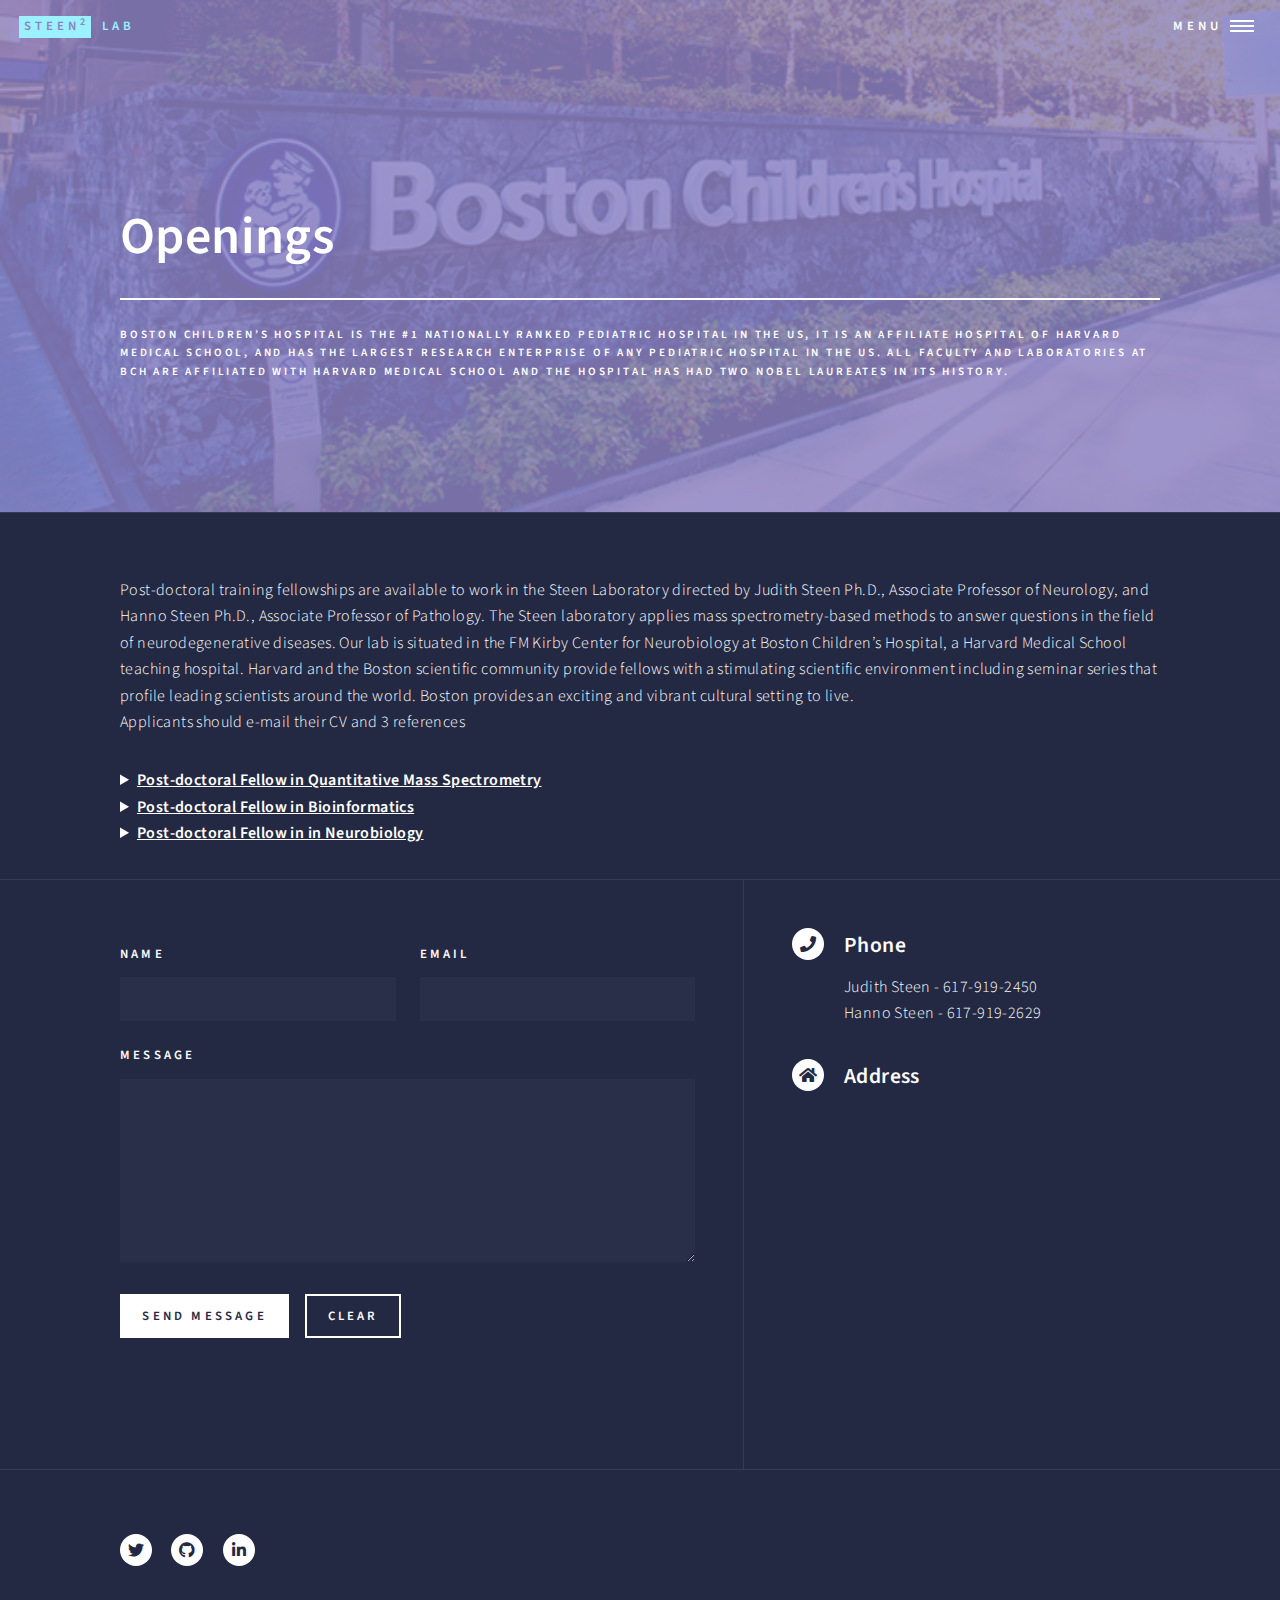
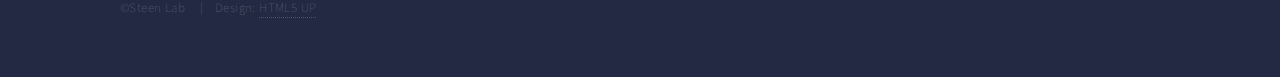
<file: openings.html>
<!DOCTYPE HTML>
<!--
	Forty by HTML5 UP
	html5up.net | @ajlkn
	Free for personal and commercial use under the CCA 3.0 license (html5up.net/license)
-->
<html>
<link rel="icon" href="images/logo.svg" />

<head>
  <title>Openings - Steen Lab</title>
  <meta charset="utf-8" />
  <meta name="viewport" content="width=device-width, initial-scale=1, user-scalable=no" />
  <link rel="stylesheet" href="assets/css/main.css" />
  <noscript>
    <link rel="stylesheet" href="assets/css/noscript.css" />
  </noscript>
</head>

<body class="is-preload">

  <!-- Wrapper -->
  <div id="wrapper">

    <!-- Header -->
    <!-- Note: The "styleN" class below should match that of the banner element. -->
    <header id="header" class="alt style2">
      <a href="index.html" class="logo"><strong>Steen<sup>2</sup></strong> <span>Lab</span></a>
      <nav>
        <a href="#menu">Menu</a>
      </nav>
    </header>


    <!-- Menu -->
    <nav id="menu">
      <ul class="links">
          <li><a href="index.html">home</a></li>
          <li><a href="aboutus.html">about us</a></li>
          <li><a href="labteam.html">lab team</a></li>
          <li><a href="research.html">research</a></li>
          <li><a href="publications.html">publications</a></li>
          <li><a href="instrumentation.html">instrumentation</a></li>
          <li><a href="protocols.html">protocols</a></li>
          <!-- <li><a href="datasets.html">data sets</a></li>
          <li><a href="more.html">more</a></li> -->
      </ul>
      <ul class="actions stacked">

      </ul>
  </nav>
    <!-- Main -->
    <div id="main" class="alt">
      <section id="banner" class="style2">
        <div class="inner">
          <span class="image">
            <img src="images/banners/Boston-Childrens.jpg" alt="" />
          </span>
          <header class="major">
            <h1>Openings</h1>
            <p><strong>Boston Children’s Hospital</strong> is the #1 nationally ranked pediatric hospital in
              the US, it is an affiliate hospital of Harvard Medical School, and has the largest research
              enterprise of any pediatric hospital in the
              US. All faculty and laboratories at BCH are affiliated with Harvard Medical School and the
              hospital has had two Nobel laureates in its history.</p>
          </header>

        </div>
      </section>
      <!-- One -->

      <!-- Two -->
      <section id="two">
        <div class="inner">
          <div class="content">
            <p>Post-doctoral training fellowships are available to work in the Steen Laboratory directed by Judith Steen
              Ph.D., Associate Professor of Neurology, and Hanno Steen Ph.D., Associate Professor of Pathology. The Steen
              laboratory applies mass spectrometry-based methods to answer questions in the field of neurodegenerative
              diseases. Our lab is situated in the FM Kirby Center for Neurobiology at Boston Children’s Hospital, a
              Harvard Medical School teaching hospital. Harvard and the Boston scientific community provide fellows with a
              stimulating scientific environment including seminar series that profile leading scientists around the
              world. Boston provides an exciting and vibrant cultural setting to live.<br>Applicants should e-mail their CV and 3 references</p>
       

            <details>
              <summary><strong><u>Post-doctoral Fellow in Quantitative Mass Spectrometry</u></strong></summary>
              <p>We are seeking a research fellow with a PhD in Biochemistry or related fields with a strong background
                in quantitative mass spectrometry. Candidates with experience in SRM and/or PRM methodology, who are
                familiar with Skyline will be shortlisted. A strong interest in neurobiology is desired. The project
                will focus on developing and applying quantitative proteomics methods to understand the role of tau
                aggregation and clearance in tauopathies. Tauopathies are a group of neurodegenerative diseases
                characterized by the accumulation of tau protein in the brain, such as Alzheimer’s Disease and
                Frontotemporal Dementia. The project will also involve the extension of these methods to other
                neurodegenerative diseases.</p>
            </details>


            <details>
              <summary><strong><u>Post-doctoral Fellow in Bioinformatics</u></strong></summary>
              <p>A bioinformatics fellow position is available to a candidate with experience in computational biology
                and quantitative proteomic. The post-doctoral fellow will be involved in method development at the
                interface of transcriptomics and proteomics, with special emphasis on quantitative proteomics and
                non-classical RNA translation.</p>
            </details>


            <details>
              <summary><strong><u>Post-doctoral Fellow in in Neurobiology</u></strong></summary>
              <p>We are seeking a research fellow with a PhD in Neurobiology with a strong background in biochemistry,
                molecular biology, and developmental biology. The project will investigate neurodegenerative disorders
                in motor neurons using proteomics and genomics. Applicants with experience with stem cell cultures and
                mouse models will be shortlisted. A strong interest in neurodegenerative disease is important.</p>
            </details>

          </div>
          <!-- <details>
            <summary><strong><u>Research Assistant</u></strong></summary>
            <p>Job description goes here. Can fit large amounts of text Lorem ipsum dolor sit amet
              consectetur adipisicing elit. Alias ratione nostrum explicabo ipsam. Tenetur optio
              dolorem eos odit unde aperiam labore numquam alias iusto. Corporis inventore tenetur
              repellat esse perferendis?</p>
          </details> -->
        </div>
      </section>
    </div>

    <!-- Contact -->
    <section id="contact">
      <div class="inner">
        <section>
          <form action="https://formsubmit.co/8f313557eb6c544811b92f59376cec83" method="POST">
            <div class="fields ">
              <div class="field half">
                <label for="name">Name</label>
                <input type="text" name="name" id="name " required />
              </div>
              <div class="field half">
                <label for="email">Email</label>
                <input type="text" name="email" id="email " required />
              </div>
              <div class="field">
                <label for="message">Message</label>
                <textarea name="message " id="message" rows="6"></textarea>
              </div>
              <input type="hidden" name="_autoresponse" value="your custom message">
              <input type="hidden" name="_captcha" value="true ">
              <input type="hidden" name="_next" value="https://steenlab.org/openings.html">
              <input type="hidden" name="_subject" value="New Email from Website ">
              <input type="text" name="_honey" style="display:none ">
              <input type="hidden" name="_autoresponse" value="Thanks for your interest">
            </div>

            <ul class="actions ">
              <li><input type="submit" value="Send Message " class="primary " /></li>
              <li><input type="reset" value="Clear " /></li>
            </ul>

          </form>
        </section>
        <section class="split">

          <section>
            <div class="contact-method">
              <span class="icon solid alt fa-phone"></span>
              <h3>Phone</h3>
              <span>Judith Steen - 617-919-2450<br />
                Hanno Steen - 617-919-2629</span>
            </div>
            <div class="contact-method">
              <span class="icon solid alt fa-home "></span>
              <h3>Address</h3>
              <span>
                <div class="map-responsive">
                  <iframe
                    src="https://www.google.com/maps/embed?pb=!1m18!1m12!1m3!1d2949.145748428085!2d-71.10642268454437!3d42.33941587918836!2m3!1f0!2f0!3f0!3m2!1i1024!2i768!4f13.1!3m3!1m2!1s0x89e3798c893c129d%3A0xbec027302737f000!2sCenter%20for%20Life%20Science%20Boston%2C%203%20Blackfan%20Cir%2C%20Boston%2C%20MA%2002115!5e0!3m2!1sen!2sus!4v1643990747983!5m2!1sen!2sus"
                    width="800" height="450" frameborder="0" style="border:0" allowfullscreen loading="lazy"></iframe>
                </div>
            </div></span>
          </section>
        </section>
      </div>
    </section>

    <!-- Footer -->
    <footer id="footer">
      <div class="inner">
        <ul class="icons">
          <li><a href="https://twitter.com/steen_lab" class="icon brands alt fa-twitter"><span
                class="label">Twitter</span></a></li>
          <li><a href="https://github.com/SteenOmics" class="icon brands alt fa-github"><span
                class="label">GitHub</span></a></li>
          <li><a href="https://www.linkedin.com/in/steen-lab" class="icon brands alt fa-linkedin-in"><span
                class="label">LinkedIn</span></a></li>
        </ul>
        <ul class="copyright">
          <li>&copy;Steen Lab</li>
          <li>Design: <a href="https://html5up.net">HTML5 UP</a></li>
      </div>
    </footer>

  </div>


  <!-- Scripts -->
  <script src="assets/js/jquery.min.js"></script>
  <script src="assets/js/jquery.scrolly.min.js"></script>
  <script src="assets/js/jquery.scrollex.min.js"></script>
  <script src="assets/js/browser.min.js"></script>
  <script src="assets/js/breakpoints.min.js"></script>
  <script src="assets/js/util.js"></script>
  <script src="assets/js/main.js"></script>

</body>

</html>
</file>
<file: assets/css/noscript.css>
/*
	Forty by HTML5 UP
	html5up.net | @ajlkn
	Free for personal and commercial use under the CCA 3.0 license (html5up.net/license)
*/

/* Banner */

	body.is-preload #banner:after {
		opacity: 0.85;
	}

	body.is-preload #banner > .inner {
		-moz-filter: none;
		-webkit-filter: none;
		-ms-filter: none;
		filter: none;
		-moz-transform: none;
		-webkit-transform: none;
		-ms-transform: none;
		transform: none;
		opacity: 1;
	}
</file>
<file: assets/css/main.css>
@import url(fontawesome-all.min.css);
@import url("https://fonts.googleapis.com/css?family=Source+Sans+Pro:300,300italic,600,600italic");

/*
	Forty by HTML5 UP
	html5up.net | @ajlkn
	Free for personal and commercial use under the CCA 3.0 license (html5up.net/license)
*/

html, body, div, span, applet, object,
iframe, h1, h2, h3, h4, h5, h6, h7, p, blockquote,
pre, a, abbr, acronym, address, big, cite,
code, del, dfn, em, img, ins, kbd, q, s, samp,
small, strike, strong, sub, sup, tt, var, b,
u, i, center, dl, dt, dd, ol, ul, li, fieldset,
form, label, legend, table, caption, tbody,
tfoot, thead, tr, th, td, article, aside,
canvas, details, embed, figure, figcaption,
footer, header, hgroup, menu, nav, output, ruby,
section, summary, time, mark, audio, video {
	margin: 0;
	padding: 0;
	border: 0;
	font-size: 100%;
	font: inherit;
	vertical-align: baseline;
}

article, aside, details, figcaption, figure,
footer, header, hgroup, menu, nav, section {
	display: block;
}

body {
	line-height: 1;
}

ol, ul {
	list-style: none;
}

blockquote, q {
	quotes: none;
}

blockquote:before, blockquote:after, q:before, q:after {
	content: '';
	content: none;
}

table {
	border-collapse: collapse;
	border-spacing: 0;
}

body {
	-webkit-text-size-adjust: none;
}

mark {
	background-color: transparent;
	color: inherit;
}

input::-moz-focus-inner {
	border: 0;
	padding: 0;
}

input, select, textarea {
	-moz-appearance: none;
	-webkit-appearance: none;
	-ms-appearance: none;
	appearance: none;
}

/* Basic */

@-ms-viewport {
	width: device-width;
}

body {
	-ms-overflow-style: scrollbar;
}

@media screen and (max-width: 480px) {

	html, body {
		min-width: 320px;
	}

}

html {
	box-sizing: border-box;
}

*, *:before, *:after {
	box-sizing: inherit;
}

body {
	background: #242943;
}

body.is-preload *, body.is-preload *:before, body.is-preload *:after {
	-moz-animation: none !important;
	-webkit-animation: none !important;
	-ms-animation: none !important;
	animation: none !important;
	-moz-transition: none !important;
	-webkit-transition: none !important;
	-ms-transition: none !important;
	transition: none !important;
}

/* Type */

body, input, select, textarea {
	color: #ffffff;
	font-family: "Source Sans Pro", Helvetica, sans-serif;
	font-size: 17pt;
	font-weight: 300;
	letter-spacing: 0.025em;
	line-height: 1.65;
}

@media screen and (max-width: 1680px) {

	body, input, select, textarea {
		font-size: 14pt;
	}

}

@media screen and (max-width: 1280px) {

	body, input, select, textarea {
		font-size: 12pt;
	}

}

@media screen and (max-width: 360px) {

	body, input, select, textarea {
		font-size: 11pt;
	}

}

a {
	-moz-transition: color 0.2s ease-in-out, border-bottom-color 0.2s ease-in-out;
	-webkit-transition: color 0.2s ease-in-out, border-bottom-color 0.2s ease-in-out;
	-ms-transition: color 0.2s ease-in-out, border-bottom-color 0.2s ease-in-out;
	transition: color 0.2s ease-in-out, border-bottom-color 0.2s ease-in-out;
	border-bottom: dotted 1px;
	color: inherit;
	text-decoration: none;
}



a:hover {
	border-bottom-color: transparent;
	color: #9bf1ff !important;
}

a:active {
	color: #53e3fb !important;
}

strong, b {
	color: #ffffff;
	font-weight: 600;
}

em, i {
	font-style: italic;
}

p {
	margin: 0 0 2em 0;
}

h1, h2, h3, h4, h5, h6 {
	color: #ffffff;
	font-weight: 600;
	line-height: 1.65;
	margin: 0 0 1em 0;
}

h7 {
	color: #ffffff;
	font-weight: 600;
	line-height: 1.65;
	margin: 0 0 0 0;
}

h1 a, h2 a, h3 a, h4 a, h5 a, h6 a, h7 a {
	color: inherit;
	border-bottom: 0;
}

h1 {
	font-size: 2.5em;
}

h2 {
	font-size: 1.75em;
}

h3 {
	font-size: 1.35em;
}

h4 {
	font-size: 1.1em;
}

h5 {
	font-size: 0.9em;
}

h6 {
	font-size: 0.7em;
}

h7 {
	font-size: 1.50em;
}

@media screen and (max-width: 736px) {

	h1 {
		font-size: 2em;
	}

	h2 {
		font-size: 1.5em;
	}

	h3 {
		font-size: 1.25em;
	}

	h7 {
		font-size: 1.25em;
	}

}

sub {
	font-size: 0.8em;
	position: relative;
	top: 0.5em;
}

sup {
	font-size: 0.8em;
	position: relative;
	top: -0.5em;
}

blockquote {
	border-left: solid 4px rgba(212, 212, 255, 0.1);
	font-style: italic;
	margin: 0 0 2em 0;
	padding: 0.5em 0 0.5em 2em;
}

code {
	background: rgba(212, 212, 255, 0.035);
	font-family: "Courier New", monospace;
	font-size: 0.9em;
	margin: 0 0.25em;
	padding: 0.25em 0.65em;
}

pre {
	-webkit-overflow-scrolling: touch;
	font-family: "Courier New", monospace;
	font-size: 0.9em;
	margin: 0 0 2em 0;
}

pre code {
	display: block;
	line-height: 1.75;
	padding: 1em 1.5em;
	overflow-x: auto;
}

hr {
	border: 0;
	border-bottom: solid 1px rgba(212, 212, 255, 0.1);
	margin: 2em 0;
}

hr.major {
	margin: 3em 0;
}

.align-left {
	text-align: left;
}

.align-center {
	text-align: center;
}

.align-center-under {
	text-align: center;
	display: inline;
}

.align-right {
	text-align: right;
}

/* Row */

.row {
	display: flex;
	flex-wrap: wrap;
	box-sizing: border-box;
	align-items: stretch;
}

.row>* {
	box-sizing: border-box;
}

.row.gtr-uniform>*> :last-child {
	margin-bottom: 0;
}

.row.aln-left {
	justify-content: flex-start;
}

.row.aln-center {
	justify-content: center;
}

.row.aln-right {
	justify-content: flex-end;
}

.row.aln-top {
	align-items: flex-start;
}

.row.aln-middle {
	align-items: center;
}

.row.aln-bottom {
	align-items: flex-end;
}

.row>.imp {
	order: -1;
}

.row>.col-1 {
	width: 8.33333%;
}

.row>.off-1 {
	margin-left: 8.33333%;
}

.row>.col-2 {
	width: 16.66667%;
}

.row>.off-2 {
	margin-left: 16.66667%;
}

.row>.col-3 {
	width: 25%;
}

.row>.off-3 {
	margin-left: 25%;
}

.row>.col-4 {
	width: 33.33333%;
}

.row>.off-4 {
	margin-left: 33.33333%;
}

.row>.col-5 {
	width: 41.66667%;
}

.row>.off-5 {
	margin-left: 41.66667%;
}

.row>.col-6 {
	width: 50%;
}

.row>.off-6 {
	margin-left: 50%;
}

.row>.col-7 {
	width: 58.33333%;
}

.row>.off-7 {
	margin-left: 58.33333%;
}

.row>.col-8 {
	width: 66.66667%;
}

.row>.off-8 {
	margin-left: 66.66667%;
}

.row>.col-9 {
	width: 75%;
}

.row>.off-9 {
	margin-left: 75%;
}

.row>.col-10 {
	width: 83.33333%;
}

.row>.off-10 {
	margin-left: 83.33333%;
}

.row>.col-11 {
	width: 91.66667%;
}

.row>.off-11 {
	margin-left: 91.66667%;
}

.row>.col-12 {
	width: 100%;
}

.row>.off-12 {
	margin-left: 100%;
}

.row.gtr-0 {
	margin-top: 0;
	margin-left: 0em;
}

.row.gtr-0>* {
	padding: 0 0 0 0em;
}

.row.gtr-0.gtr-uniform {
	margin-top: 0em;
}

.row.gtr-0.gtr-uniform>* {
	padding-top: 0em;
}

.row.gtr-25 {
	margin-top: 0;
	margin-left: -0.5em;
}

.row.gtr-25>* {
	padding: 0 0 0 0.5em;
}

.row.gtr-25.gtr-uniform {
	margin-top: -0.5em;
}

.row.gtr-25.gtr-uniform>* {
	padding-top: 0.5em;
}

.row.gtr-50 {
	margin-top: 0;
	margin-left: -1em;
}

.row.gtr-50>* {
	padding: 0 0 0 1em;
}

.row.gtr-50.gtr-uniform {
	margin-top: -1em;
}

.row.gtr-50.gtr-uniform>* {
	padding-top: 1em;
}

.row {
	margin-top: 0;
	margin-left: -2em;
}

.row>* {
	padding: 0 0 0 2em;
}

.row.gtr-uniform {
	margin-top: -2em;
}

.row.gtr-uniform>* {
	padding-top: 2em;
}

.row.gtr-150 {
	margin-top: 0;
	margin-left: -3em;
}

.row.gtr-150>* {
	padding: 0 0 0 3em;
}

.row.gtr-150.gtr-uniform {
	margin-top: -3em;
}

.row.gtr-150.gtr-uniform>* {
	padding-top: 3em;
}

.row.gtr-200 {
	margin-top: 0;
	margin-left: -4em;
}

.row.gtr-200>* {
	padding: 0 0 0 4em;
}

.row.gtr-200.gtr-uniform {
	margin-top: -4em;
}

.row.gtr-200.gtr-uniform>* {
	padding-top: 4em;
}

@media screen and (max-width: 1680px) {

	.row {
		display: flex;
		flex-wrap: wrap;
		box-sizing: border-box;
		align-items: stretch;
	}

	.row>* {
		box-sizing: border-box;
	}

	.row.gtr-uniform>*> :last-child {
		margin-bottom: 0;
	}

	.row.aln-left {
		justify-content: flex-start;
	}

	.row.aln-center {
		justify-content: center;
	}

	.row.aln-right {
		justify-content: flex-end;
	}

	.row.aln-top {
		align-items: flex-start;
	}

	.row.aln-middle {
		align-items: center;
	}

	.row.aln-bottom {
		align-items: flex-end;
	}

	.row>.imp-xlarge {
		order: -1;
	}

	.row>.col-1-xlarge {
		width: 8.33333%;
	}

	.row>.off-1-xlarge {
		margin-left: 8.33333%;
	}

	.row>.col-2-xlarge {
		width: 16.66667%;
	}

	.row>.off-2-xlarge {
		margin-left: 16.66667%;
	}

	.row>.col-3-xlarge {
		width: 25%;
	}

	.row>.off-3-xlarge {
		margin-left: 25%;
	}

	.row>.col-4-xlarge {
		width: 33.33333%;
	}

	.row>.off-4-xlarge {
		margin-left: 33.33333%;
	}

	.row>.col-5-xlarge {
		width: 41.66667%;
	}

	.row>.off-5-xlarge {
		margin-left: 41.66667%;
	}

	.row>.col-6-xlarge {
		width: 50%;
	}

	.row>.off-6-xlarge {
		margin-left: 50%;
	}

	.row>.col-7-xlarge {
		width: 58.33333%;
	}

	.row>.off-7-xlarge {
		margin-left: 58.33333%;
	}

	.row>.col-8-xlarge {
		width: 66.66667%;
	}

	.row>.off-8-xlarge {
		margin-left: 66.66667%;
	}

	.row>.col-9-xlarge {
		width: 75%;
	}

	.row>.off-9-xlarge {
		margin-left: 75%;
	}

	.row>.col-10-xlarge {
		width: 83.33333%;
	}

	.row>.off-10-xlarge {
		margin-left: 83.33333%;
	}

	.row>.col-11-xlarge {
		width: 91.66667%;
	}

	.row>.off-11-xlarge {
		margin-left: 91.66667%;
	}

	.row>.col-12-xlarge {
		width: 100%;
	}

	.row>.off-12-xlarge {
		margin-left: 100%;
	}

	.row.gtr-0 {
		margin-top: 0;
		margin-left: 0em;
	}

	.row.gtr-0>* {
		padding: 0 0 0 0em;
	}

	.row.gtr-0.gtr-uniform {
		margin-top: 0em;
	}

	.row.gtr-0.gtr-uniform>* {
		padding-top: 0em;
	}

	.row.gtr-25 {
		margin-top: 0;
		margin-left: -0.5em;
	}

	.row.gtr-25>* {
		padding: 0 0 0 0.5em;
	}

	.row.gtr-25.gtr-uniform {
		margin-top: -0.5em;
	}

	.row.gtr-25.gtr-uniform>* {
		padding-top: 0.5em;
	}

	.row.gtr-50 {
		margin-top: 0;
		margin-left: -1em;
	}

	.row.gtr-50>* {
		padding: 0 0 0 1em;
	}

	.row.gtr-50.gtr-uniform {
		margin-top: -1em;
	}

	.row.gtr-50.gtr-uniform>* {
		padding-top: 1em;
	}

	.row {
		margin-top: 0;
		margin-left: -2em;
	}

	.row>* {
		padding: 0 0 0 2em;
	}

	.row.gtr-uniform {
		margin-top: -2em;
	}

	.row.gtr-uniform>* {
		padding-top: 2em;
	}

	.row.gtr-150 {
		margin-top: 0;
		margin-left: -3em;
	}

	.row.gtr-150>* {
		padding: 0 0 0 3em;
	}

	.row.gtr-150.gtr-uniform {
		margin-top: -3em;
	}

	.row.gtr-150.gtr-uniform>* {
		padding-top: 3em;
	}

	.row.gtr-200 {
		margin-top: 0;
		margin-left: -4em;
	}

	.row.gtr-200>* {
		padding: 0 0 0 4em;
	}

	.row.gtr-200.gtr-uniform {
		margin-top: -4em;
	}

	.row.gtr-200.gtr-uniform>* {
		padding-top: 4em;
	}

}

@media screen and (max-width: 1280px) {

	.row {
		display: flex;
		flex-wrap: wrap;
		box-sizing: border-box;
		align-items: stretch;
	}

	.row>* {
		box-sizing: border-box;
	}

	.row.gtr-uniform>*> :last-child {
		margin-bottom: 0;
	}

	.row.aln-left {
		justify-content: flex-start;
	}

	.row.aln-center {
		justify-content: center;
	}

	.row.aln-right {
		justify-content: flex-end;
	}

	.row.aln-top {
		align-items: flex-start;
	}

	.row.aln-middle {
		align-items: center;
	}

	.row.aln-bottom {
		align-items: flex-end;
	}

	.row>.imp-large {
		order: -1;
	}

	.row>.col-1-large {
		width: 8.33333%;
	}

	.row>.off-1-large {
		margin-left: 8.33333%;
	}

	.row>.col-2-large {
		width: 16.66667%;
	}

	.row>.off-2-large {
		margin-left: 16.66667%;
	}

	.row>.col-3-large {
		width: 25%;
	}

	.row>.off-3-large {
		margin-left: 25%;
	}

	.row>.col-4-large {
		width: 33.33333%;
	}

	.row>.off-4-large {
		margin-left: 33.33333%;
	}

	.row>.col-5-large {
		width: 41.66667%;
	}

	.row>.off-5-large {
		margin-left: 41.66667%;
	}

	.row>.col-6-large {
		width: 50%;
	}

	.row>.off-6-large {
		margin-left: 50%;
	}

	.row>.col-7-large {
		width: 58.33333%;
	}

	.row>.off-7-large {
		margin-left: 58.33333%;
	}

	.row>.col-8-large {
		width: 66.66667%;
	}

	.row>.off-8-large {
		margin-left: 66.66667%;
	}

	.row>.col-9-large {
		width: 75%;
	}

	.row>.off-9-large {
		margin-left: 75%;
	}

	.row>.col-10-large {
		width: 83.33333%;
	}

	.row>.off-10-large {
		margin-left: 83.33333%;
	}

	.row>.col-11-large {
		width: 91.66667%;
	}

	.row>.off-11-large {
		margin-left: 91.66667%;
	}

	.row>.col-12-large {
		width: 100%;
	}

	.row>.off-12-large {
		margin-left: 100%;
	}

	.row.gtr-0 {
		margin-top: 0;
		margin-left: 0em;
	}

	.row.gtr-0>* {
		padding: 0 0 0 0em;
	}

	.row.gtr-0.gtr-uniform {
		margin-top: 0em;
	}

	.row.gtr-0.gtr-uniform>* {
		padding-top: 0em;
	}

	.row.gtr-25 {
		margin-top: 0;
		margin-left: -0.375em;
	}

	.row.gtr-25>* {
		padding: 0 0 0 0.375em;
	}

	.row.gtr-25.gtr-uniform {
		margin-top: -0.375em;
	}

	.row.gtr-25.gtr-uniform>* {
		padding-top: 0.375em;
	}

	.row.gtr-50 {
		margin-top: 0;
		margin-left: -0.75em;
	}

	.row.gtr-50>* {
		padding: 0 0 0 0.75em;
	}

	.row.gtr-50.gtr-uniform {
		margin-top: -0.75em;
	}

	.row.gtr-50.gtr-uniform>* {
		padding-top: 0.75em;
	}

	.row {
		margin-top: 0;
		margin-left: -1.5em;
	}

	.row>* {
		padding: 0 0 0 1.5em;
	}

	.row.gtr-uniform {
		margin-top: -1.5em;
	}

	.row.gtr-uniform>* {
		padding-top: 1.5em;
	}

	.row.gtr-150 {
		margin-top: 0;
		margin-left: -2.25em;
	}

	.row.gtr-150>* {
		padding: 0 0 0 2.25em;
	}

	.row.gtr-150.gtr-uniform {
		margin-top: -2.25em;
	}

	.row.gtr-150.gtr-uniform>* {
		padding-top: 2.25em;
	}

	.row.gtr-200 {
		margin-top: 0;
		margin-left: -3em;
	}

	.row.gtr-200>* {
		padding: 0 0 0 3em;
	}

	.row.gtr-200.gtr-uniform {
		margin-top: -3em;
	}

	.row.gtr-200.gtr-uniform>* {
		padding-top: 3em;
	}

}

@media screen and (max-width: 980px) {

	.row {
		display: flex;
		flex-wrap: wrap;
		box-sizing: border-box;
		align-items: stretch;
	}

	.row>* {
		box-sizing: border-box;
	}

	.row.gtr-uniform>*> :last-child {
		margin-bottom: 0;
	}

	.row.aln-left {
		justify-content: flex-start;
	}

	.row.aln-center {
		justify-content: center;
	}

	.row.aln-right {
		justify-content: flex-end;
	}

	.row.aln-top {
		align-items: flex-start;
	}

	.row.aln-middle {
		align-items: center;
	}

	.row.aln-bottom {
		align-items: flex-end;
	}

	.row>.imp-medium {
		order: -1;
	}

	.row>.col-1-medium {
		width: 8.33333%;
	}

	.row>.off-1-medium {
		margin-left: 8.33333%;
	}

	.row>.col-2-medium {
		width: 16.66667%;
	}

	.row>.off-2-medium {
		margin-left: 16.66667%;
	}

	.row>.col-3-medium {
		width: 25%;
	}

	.row>.off-3-medium {
		margin-left: 25%;
	}

	.row>.col-4-medium {
		width: 33.33333%;
	}

	.row>.off-4-medium {
		margin-left: 33.33333%;
	}

	.row>.col-5-medium {
		width: 41.66667%;
	}

	.row>.off-5-medium {
		margin-left: 41.66667%;
	}

	.row>.col-6-medium {
		width: 50%;
	}

	.row>.off-6-medium {
		margin-left: 50%;
	}

	.row>.col-7-medium {
		width: 58.33333%;
	}

	.row>.off-7-medium {
		margin-left: 58.33333%;
	}

	.row>.col-8-medium {
		width: 66.66667%;
	}

	.row>.off-8-medium {
		margin-left: 66.66667%;
	}

	.row>.col-9-medium {
		width: 75%;
	}

	.row>.off-9-medium {
		margin-left: 75%;
	}

	.row>.col-10-medium {
		width: 83.33333%;
	}

	.row>.off-10-medium {
		margin-left: 83.33333%;
	}

	.row>.col-11-medium {
		width: 91.66667%;
	}

	.row>.off-11-medium {
		margin-left: 91.66667%;
	}

	.row>.col-12-medium {
		width: 100%;
	}

	.row>.off-12-medium {
		margin-left: 100%;
	}

	.row.gtr-0 {
		margin-top: 0;
		margin-left: 0em;
	}

	.row.gtr-0>* {
		padding: 0 0 0 0em;
	}

	.row.gtr-0.gtr-uniform {
		margin-top: 0em;
	}

	.row.gtr-0.gtr-uniform>* {
		padding-top: 0em;
	}

	.row.gtr-25 {
		margin-top: 0;
		margin-left: -0.375em;
	}

	.row.gtr-25>* {
		padding: 0 0 0 0.375em;
	}

	.row.gtr-25.gtr-uniform {
		margin-top: -0.375em;
	}

	.row.gtr-25.gtr-uniform>* {
		padding-top: 0.375em;
	}

	.row.gtr-50 {
		margin-top: 0;
		margin-left: -0.75em;
	}

	.row.gtr-50>* {
		padding: 0 0 0 0.75em;
	}

	.row.gtr-50.gtr-uniform {
		margin-top: -0.75em;
	}

	.row.gtr-50.gtr-uniform>* {
		padding-top: 0.75em;
	}

	.row {
		margin-top: 0;
		margin-left: -1.5em;
	}

	.row>* {
		padding: 0 0 0 1.5em;
	}

	.row.gtr-uniform {
		margin-top: -1.5em;
	}

	.row.gtr-uniform>* {
		padding-top: 1.5em;
	}

	.row.gtr-150 {
		margin-top: 0;
		margin-left: -2.25em;
	}

	.row.gtr-150>* {
		padding: 0 0 0 2.25em;
	}

	.row.gtr-150.gtr-uniform {
		margin-top: -2.25em;
	}

	.row.gtr-150.gtr-uniform>* {
		padding-top: 2.25em;
	}

	.row.gtr-200 {
		margin-top: 0;
		margin-left: -3em;
	}

	.row.gtr-200>* {
		padding: 0 0 0 3em;
	}

	.row.gtr-200.gtr-uniform {
		margin-top: -3em;
	}

	.row.gtr-200.gtr-uniform>* {
		padding-top: 3em;
	}

}

@media screen and (max-width: 736px) {

	.row {
		display: flex;
		flex-wrap: wrap;
		box-sizing: border-box;
		align-items: stretch;
	}

	.row>* {
		box-sizing: border-box;
	}

	.row.gtr-uniform>*> :last-child {
		margin-bottom: 0;
	}

	.row.aln-left {
		justify-content: flex-start;
	}

	.row.aln-center {
		justify-content: center;
	}

	.row.aln-right {
		justify-content: flex-end;
	}

	.row.aln-top {
		align-items: flex-start;
	}

	.row.aln-middle {
		align-items: center;
	}

	.row.aln-bottom {
		align-items: flex-end;
	}

	.row>.imp-small {
		order: -1;
	}

	.row>.col-1-small {
		width: 8.33333%;
	}

	.row>.off-1-small {
		margin-left: 8.33333%;
	}

	.row>.col-2-small {
		width: 16.66667%;
	}

	.row>.off-2-small {
		margin-left: 16.66667%;
	}

	.row>.col-3-small {
		width: 25%;
	}

	.row>.off-3-small {
		margin-left: 25%;
	}

	.row>.col-4-small {
		width: 33.33333%;
	}

	.row>.off-4-small {
		margin-left: 33.33333%;
	}

	.row>.col-5-small {
		width: 41.66667%;
	}

	.row>.off-5-small {
		margin-left: 41.66667%;
	}

	.row>.col-6-small {
		width: 50%;
	}

	.row>.off-6-small {
		margin-left: 50%;
	}

	.row>.col-7-small {
		width: 58.33333%;
	}

	.row>.off-7-small {
		margin-left: 58.33333%;
	}

	.row>.col-8-small {
		width: 66.66667%;
	}

	.row>.off-8-small {
		margin-left: 66.66667%;
	}

	.row>.col-9-small {
		width: 75%;
	}

	.row>.off-9-small {
		margin-left: 75%;
	}

	.row>.col-10-small {
		width: 83.33333%;
	}

	.row>.off-10-small {
		margin-left: 83.33333%;
	}

	.row>.col-11-small {
		width: 91.66667%;
	}

	.row>.off-11-small {
		margin-left: 91.66667%;
	}

	.row>.col-12-small {
		width: 100%;
	}

	.row>.off-12-small {
		margin-left: 100%;
	}

	.row.gtr-0 {
		margin-top: 0;
		margin-left: 0em;
	}

	.row.gtr-0>* {
		padding: 0 0 0 0em;
	}

	.row.gtr-0.gtr-uniform {
		margin-top: 0em;
	}

	.row.gtr-0.gtr-uniform>* {
		padding-top: 0em;
	}

	.row.gtr-25 {
		margin-top: 0;
		margin-left: -0.3125em;
	}

	.row.gtr-25>* {
		padding: 0 0 0 0.3125em;
	}

	.row.gtr-25.gtr-uniform {
		margin-top: -0.3125em;
	}

	.row.gtr-25.gtr-uniform>* {
		padding-top: 0.3125em;
	}

	.row.gtr-50 {
		margin-top: 0;
		margin-left: -0.625em;
	}

	.row.gtr-50>* {
		padding: 0 0 0 0.625em;
	}

	.row.gtr-50.gtr-uniform {
		margin-top: -0.625em;
	}

	.row.gtr-50.gtr-uniform>* {
		padding-top: 0.625em;
	}

	.row {
		margin-top: 0;
		margin-left: -1.25em;
	}

	.row>* {
		padding: 0 0 0 1.25em;
	}

	.row.gtr-uniform {
		margin-top: -1.25em;
	}

	.row.gtr-uniform>* {
		padding-top: 1.25em;
	}

	.row.gtr-150 {
		margin-top: 0;
		margin-left: -1.875em;
	}

	.row.gtr-150>* {
		padding: 0 0 0 1.875em;
	}

	.row.gtr-150.gtr-uniform {
		margin-top: -1.875em;
	}

	.row.gtr-150.gtr-uniform>* {
		padding-top: 1.875em;
	}

	.row.gtr-200 {
		margin-top: 0;
		margin-left: -2.5em;
	}

	.row.gtr-200>* {
		padding: 0 0 0 2.5em;
	}

	.row.gtr-200.gtr-uniform {
		margin-top: -2.5em;
	}

	.row.gtr-200.gtr-uniform>* {
		padding-top: 2.5em;
	}

}

@media screen and (max-width: 480px) {

	.row {
		display: flex;
		flex-wrap: wrap;
		box-sizing: border-box;
		align-items: stretch;
	}

	.row>* {
		box-sizing: border-box;
	}

	.row.gtr-uniform>*> :last-child {
		margin-bottom: 0;
	}

	.row.aln-left {
		justify-content: flex-start;
	}

	.row.aln-center {
		justify-content: center;
	}

	.row.aln-right {
		justify-content: flex-end;
	}

	.row.aln-top {
		align-items: flex-start;
	}

	.row.aln-middle {
		align-items: center;
	}

	.row.aln-bottom {
		align-items: flex-end;
	}

	.row>.imp-xsmall {
		order: -1;
	}

	.row>.col-1-xsmall {
		width: 8.33333%;
	}

	.row>.off-1-xsmall {
		margin-left: 8.33333%;
	}

	.row>.col-2-xsmall {
		width: 16.66667%;
	}

	.row>.off-2-xsmall {
		margin-left: 16.66667%;
	}

	.row>.col-3-xsmall {
		width: 25%;
	}

	.row>.off-3-xsmall {
		margin-left: 25%;
	}

	.row>.col-4-xsmall {
		width: 33.33333%;
	}

	.row>.off-4-xsmall {
		margin-left: 33.33333%;
	}

	.row>.col-5-xsmall {
		width: 41.66667%;
	}

	.row>.off-5-xsmall {
		margin-left: 41.66667%;
	}

	.row>.col-6-xsmall {
		width: 50%;
	}

	.row>.off-6-xsmall {
		margin-left: 50%;
	}

	.row>.col-7-xsmall {
		width: 58.33333%;
	}

	.row>.off-7-xsmall {
		margin-left: 58.33333%;
	}

	.row>.col-8-xsmall {
		width: 66.66667%;
	}

	.row>.off-8-xsmall {
		margin-left: 66.66667%;
	}

	.row>.col-9-xsmall {
		width: 75%;
	}

	.row>.off-9-xsmall {
		margin-left: 75%;
	}

	.row>.col-10-xsmall {
		width: 83.33333%;
	}

	.row>.off-10-xsmall {
		margin-left: 83.33333%;
	}

	.row>.col-11-xsmall {
		width: 91.66667%;
	}

	.row>.off-11-xsmall {
		margin-left: 91.66667%;
	}

	.row>.col-12-xsmall {
		width: 100%;
	}

	.row>.off-12-xsmall {
		margin-left: 100%;
	}

	.row.gtr-0 {
		margin-top: 0;
		margin-left: 0em;
	}

	.row.gtr-0>* {
		padding: 0 0 0 0em;
	}

	.row.gtr-0.gtr-uniform {
		margin-top: 0em;
	}

	.row.gtr-0.gtr-uniform>* {
		padding-top: 0em;
	}

	.row.gtr-25 {
		margin-top: 0;
		margin-left: -0.3125em;
	}

	.row.gtr-25>* {
		padding: 0 0 0 0.3125em;
	}

	.row.gtr-25.gtr-uniform {
		margin-top: -0.3125em;
	}

	.row.gtr-25.gtr-uniform>* {
		padding-top: 0.3125em;
	}

	.row.gtr-50 {
		margin-top: 0;
		margin-left: -0.625em;
	}

	.row.gtr-50>* {
		padding: 0 0 0 0.625em;
	}

	.row.gtr-50.gtr-uniform {
		margin-top: -0.625em;
	}

	.row.gtr-50.gtr-uniform>* {
		padding-top: 0.625em;
	}

	.row {
		margin-top: 0;
		margin-left: -1.25em;
	}

	.row>* {
		padding: 0 0 0 1.25em;
	}

	.row.gtr-uniform {
		margin-top: -1.25em;
	}

	.row.gtr-uniform>* {
		padding-top: 1.25em;
	}

	.row.gtr-150 {
		margin-top: 0;
		margin-left: -1.875em;
	}

	.row.gtr-150>* {
		padding: 0 0 0 1.875em;
	}

	.row.gtr-150.gtr-uniform {
		margin-top: -1.875em;
	}

	.row.gtr-150.gtr-uniform>* {
		padding-top: 1.875em;
	}

	.row.gtr-200 {
		margin-top: 0;
		margin-left: -2.5em;
	}

	.row.gtr-200>* {
		padding: 0 0 0 2.5em;
	}

	.row.gtr-200.gtr-uniform {
		margin-top: -2.5em;
	}

	.row.gtr-200.gtr-uniform>* {
		padding-top: 2.5em;
	}

}

/* Section/Article */

section.special, article.special {
	text-align: center;
}

header.major {
	width: -moz-max-content;
	width: -webkit-max-content;
	width: -ms-max-content;
	width: max-content;
	margin-bottom: 2em;
	display: inline;
}

header.major> :first-child {
	margin-bottom: 0;
	width: calc(100% + 0.5em);
}

header.major> :first-child:after {
	content: '';
	background-color: #ffffff;
	display: block;
	height: 2px;
	margin: 0.325em 0 0.5em 0;
	width: 100%;
}

header.major>p {
	font-size: 0.7em;
	font-weight: 600;
	letter-spacing: 0.25em;
	margin-bottom: 0;
	text-transform: uppercase;
}

body.is-ie header.major> :first-child:after {
	max-width: 9em;
}

body.is-ie header.major>h1:after {
	max-width: 100% !important;
}

@media screen and (max-width: 736px) {

	header.major>p br {
		display: none;
	}

}

/* Form */

form {
	margin: 0 0 2em 0;
}

form> :last-child {
	margin-bottom: 0;
}

form>.fields {
	display: -moz-flex;
	display: -webkit-flex;
	display: -ms-flex;
	display: flex;
	-moz-flex-wrap: wrap;
	-webkit-flex-wrap: wrap;
	-ms-flex-wrap: wrap;
	flex-wrap: wrap;
	width: calc(100% + 3em);
	margin: -1.5em 0 2em -1.5em;
}

form>.fields>.field {
	-moz-flex-grow: 0;
	-webkit-flex-grow: 0;
	-ms-flex-grow: 0;
	flex-grow: 0;
	-moz-flex-shrink: 0;
	-webkit-flex-shrink: 0;
	-ms-flex-shrink: 0;
	flex-shrink: 0;
	padding: 1.5em 0 0 1.5em;
	width: calc(100% - 1.5em);
}

form>.fields>.field.half {
	width: calc(50% - 0.75em);
}

form>.fields>.field.third {
	width: calc(100%/3 - 0.5em);
}

form>.fields>.field.quarter {
	width: calc(25% - 0.375em);
}

@media screen and (max-width: 480px) {

	form>.fields {
		width: calc(100% + 3em);
		margin: -1.5em 0 2em -1.5em;
	}

	form>.fields>.field {
		padding: 1.5em 0 0 1.5em;
		width: calc(100% - 1.5em);
	}

	form>.fields>.field.half {
		width: calc(100% - 1.5em);
	}

	form>.fields>.field.third {
		width: calc(100% - 1.5em);
	}

	form>.fields>.field.quarter {
		width: calc(100% - 1.5em);
	}

}

label {
	color: #ffffff;
	display: block;
	font-size: 0.8em;
	font-weight: 600;
	letter-spacing: 0.25em;
	margin: 0 0 1em 0;
	text-transform: uppercase;
}

input[type="text"],
input[type="password"],
input[type="email"],
input[type="tel"],
input[type="search"],
input[type="url"],
select,
textarea {
	-moz-appearance: none;
	-webkit-appearance: none;
	-ms-appearance: none;
	appearance: none;
	background: rgba(212, 212, 255, 0.035);
	border: none;
	border-radius: 0;
	color: inherit;
	display: block;
	outline: 0;
	padding: 0 1em;
	text-decoration: none;
	width: 100%;
}

input[type="text"]:invalid,
input[type="password"]:invalid,
input[type="email"]:invalid,
input[type="tel"]:invalid,
input[type="search"]:invalid,
input[type="url"]:invalid,
select:invalid,
textarea:invalid {
	box-shadow: none;
}

input[type="text"]:focus,
input[type="password"]:focus,
input[type="email"]:focus,
input[type="tel"]:focus,
input[type="search"]:focus,
input[type="url"]:focus,
select:focus,
textarea:focus {
	border-color: #9bf1ff;
	box-shadow: 0 0 0 2px #9bf1ff;
}

select {
	background-image: url("data:image/svg+xml;charset=utf8,%3Csvg xmlns='http://www.w3.org/2000/svg' width='40' height='40' preserveAspectRatio='none' viewBox='0 0 40 40'%3E%3Cpath d='M9.4,12.3l10.4,10.4l10.4-10.4c0.2-0.2,0.5-0.4,0.9-0.4c0.3,0,0.6,0.1,0.9,0.4l3.3,3.3c0.2,0.2,0.4,0.5,0.4,0.9 c0,0.4-0.1,0.6-0.4,0.9L20.7,31.9c-0.2,0.2-0.5,0.4-0.9,0.4c-0.3,0-0.6-0.1-0.9-0.4L4.3,17.3c-0.2-0.2-0.4-0.5-0.4-0.9 c0-0.4,0.1-0.6,0.4-0.9l3.3-3.3c0.2-0.2,0.5-0.4,0.9-0.4S9.1,12.1,9.4,12.3z' fill='rgba(212, 212, 255, 0.1)' /%3E%3C/svg%3E");
	background-size: 1.25rem;
	background-repeat: no-repeat;
	background-position: calc(100% - 1rem) center;
	height: 2.75em;
	padding-right: 2.75em;
	text-overflow: ellipsis;
}

select option {
	color: #ffffff;
	background: #242943;
}

select:focus::-ms-value {
	background-color: transparent;
}

select::-ms-expand {
	display: none;
}

input[type="text"],
input[type="password"],
input[type="email"],
input[type="tel"],
input[type="search"],
input[type="url"],
select {
	height: 2.75em;
}

textarea {
	padding: 0.75em 1em;
}

input[type="checkbox"],
input[type="radio"] {
	-moz-appearance: none;
	-webkit-appearance: none;
	-ms-appearance: none;
	appearance: none;
	display: block;
	float: left;
	margin-right: -2em;
	opacity: 0;
	width: 1em;
	z-index: -1;
}

input[type="checkbox"]+label,
input[type="radio"]+label {
	text-decoration: none;
	color: #ffffff;
	cursor: pointer;
	display: inline-block;
	font-weight: 300;
	padding-left: 2.65em;
	padding-right: 0.75em;
	position: relative;
}

input[type="checkbox"]+label:before,
input[type="radio"]+label:before {
	-moz-osx-font-smoothing: grayscale;
	-webkit-font-smoothing: antialiased;
	display: inline-block;
	font-style: normal;
	font-variant: normal;
	text-rendering: auto;
	line-height: 1;
	text-transform: none !important;
	font-family: 'Font Awesome 5 Free';
	font-weight: 900;
}

input[type="checkbox"]+label:before,
input[type="radio"]+label:before {
	background: rgba(212, 212, 255, 0.035);
	content: '';
	display: inline-block;
	font-size: 0.8em;
	height: 2.0625em;
	left: 0;
	letter-spacing: 0;
	line-height: 2.0625em;
	position: absolute;
	text-align: center;
	top: 0;
	width: 2.0625em;
}

input[type="checkbox"]:checked+label:before,
input[type="radio"]:checked+label:before {
	background: #ffffff;
	border-color: #9bf1ff;
	content: '\f00c';
	color: #242943;
}

input[type="checkbox"]:focus+label:before,
input[type="radio"]:focus+label:before {
	box-shadow: 0 0 0 2px #9bf1ff;
}

input[type="radio"]+label:before {
	border-radius: 100%;
}

::-webkit-input-placeholder {
	color: rgba(244, 244, 255, 0.2) !important;
	opacity: 1.0;
}

:-moz-placeholder {
	color: rgba(244, 244, 255, 0.2) !important;
	opacity: 1.0;
}

::-moz-placeholder {
	color: rgba(244, 244, 255, 0.2) !important;
	opacity: 1.0;
}

:-ms-input-placeholder {
	color: rgba(244, 244, 255, 0.2) !important;
	opacity: 1.0;
}

/* Box */

.box {
	border: solid 1px rgba(212, 212, 255, 0.1);
	margin-bottom: 2em;
	padding: 1.5em;
}

.box> :last-child,
.box> :last-child> :last-child,
.box> :last-child> :last-child> :last-child {
	margin-bottom: 0;
}

.box.alt {
	border: 0;
	border-radius: 0;
	padding: 0;
}

/* Icon */

.icon {
	text-decoration: none;
	border-bottom: none;
	position: relative;
}

.icon:before {
	-moz-osx-font-smoothing: grayscale;
	-webkit-font-smoothing: antialiased;
	display: inline-block;
	font-style: normal;
	font-variant: normal;
	text-rendering: auto;
	line-height: 1;
	text-transform: none !important;
	font-family: 'Font Awesome 5 Free';
	font-weight: 400;
}

.icon>.label {
	display: none;
}

.icon:before {
	line-height: inherit;
}

.icon.solid:before {
	font-weight: 900;
}

.icon.brands:before {
	font-family: 'Font Awesome 5 Brands';
}

.icon.alt:before {
	background-color: #ffffff;
	border-radius: 100%;
	color: #242943;
	display: inline-block;
	height: 2em;
	line-height: 2em;
	text-align: center;
	width: 2em;
}

a.icon.alt:before {
	-moz-transition: background-color 0.2s ease-in-out;
	-webkit-transition: background-color 0.2s ease-in-out;
	-ms-transition: background-color 0.2s ease-in-out;
	transition: background-color 0.2s ease-in-out;
}

a.icon.alt:hover:before {
	background-color: #6fc3df;
}

a.icon.alt:active:before {
	background-color: #37a6cb;
}


/* Openings */
details {
	width: inherit;

}

details>.summary {

	width: inherit;
}

details>.p {
	width: inherit;

}

/* Image */
.video {
	border: 0;
	display: inline-block;
	position: relative;
	width: auto;
}

.image {
	border: 0;
	display: inline-block;
	position: relative;
}

.image img {
	display: block;
}

.image.left, .image.right {
	max-width: 30%;
}

.image.left img, .image.right img {
	width: 100%;
}

.image.left {
	float: left;
	margin: 0 1.5em 1.25em 0;
	top: 0.25em;
}

.image.right {
	float: right;
	margin: 0 0 1.25em 1.5em;
	top: 0.25em;
}

.image.fit {
	display: block;
	margin: 0 0 2em 0;
	width: 100%;
}

.image.fit img {
	width: 100%;
}

.image.main {
	display: block;
	margin: 2.5em 0;
	width: 100%;
}

.image.main img {
	width: 100%;
}

@media screen and (max-width: 736px) {

	.image.main {
		margin: 1.5em 0;
	}

}

/* List */

ol {
	list-style: decimal;
	margin: 0 0 2em 0;
	padding-left: 1.25em;
}

ol li {
	padding-left: 0.25em;
}

ul {
	list-style: disc;
	margin: 0 0 2em 0;
	padding-left: 1em;
}

ul li {
	padding-left: 0.5em;
}

ul.alt {
	list-style: none;
	padding-left: 0;
}

ul.alt li {
	border-top: solid 1px rgba(212, 212, 255, 0.1);
	padding: 0.5em 0;
}

ul.alt li:first-child {
	border-top: 0;
	padding-top: 0;
}

dl {
	margin: 0 0 2em 0;
}

dl dt {
	display: block;
	font-weight: 600;
	margin: 0 0 1em 0;
}

dl dd {
	margin-left: 2em;
}

/* Actions */

ul.actions {
	display: -moz-flex;
	display: -webkit-flex;
	display: -ms-flex;
	display: flex;
	cursor: default;
	list-style: none;
	margin-left: -1em;
	padding-left: 0;
}

ul.actions li {
	padding: 0 0 0 1em;
	vertical-align: middle;
}

ul.actions.special {
	-moz-justify-content: center;
	-webkit-justify-content: center;
	-ms-justify-content: center;
	justify-content: center;
	width: 100%;
	margin-left: 0;
}

ul.actions.special li:first-child {
	padding-left: 0;
}

ul.actions.stacked {
	-moz-flex-direction: column;
	-webkit-flex-direction: column;
	-ms-flex-direction: column;
	flex-direction: column;
	margin-left: 0;
}

ul.actions.stacked li {
	padding: 1.3em 0 0 0;
}

ul.actions.stacked li:first-child {
	padding-top: 0;
}

ul.actions.fit {
	width: calc(100% + 1em);
}

ul.actions.fit li {
	-moz-flex-grow: 1;
	-webkit-flex-grow: 1;
	-ms-flex-grow: 1;
	flex-grow: 1;
	-moz-flex-shrink: 1;
	-webkit-flex-shrink: 1;
	-ms-flex-shrink: 1;
	flex-shrink: 1;
	width: 100%;
}

ul.actions.fit li>* {
	width: 100%;
}

ul.actions.fit.stacked {
	width: 100%;
}

/* Icons */

ul.icons {
	cursor: default;
	list-style: none;
	padding-left: 0;
}

ul.icons li {
	display: inline-block;
	padding: 0 1em 0 0;
}

ul.icons li:last-child {
	padding-right: 0;
}

@media screen and (max-width: 736px) {

	ul.icons li {
		padding: 0 0.75em 0 0;
	}

}

/* Pagination */

ul.pagination {
	cursor: default;
	list-style: none;
	padding-left: 0;
}

ul.pagination li {
	display: inline-block;
	padding-left: 0;
	vertical-align: middle;
}

ul.pagination li>.page {
	-moz-transition: background-color 0.2s ease-in-out, color 0.2s ease-in-out;
	-webkit-transition: background-color 0.2s ease-in-out, color 0.2s ease-in-out;
	-ms-transition: background-color 0.2s ease-in-out, color 0.2s ease-in-out;
	transition: background-color 0.2s ease-in-out, color 0.2s ease-in-out;
	border-bottom: 0;
	display: inline-block;
	font-size: 0.8em;
	font-weight: 600;
	height: 1.5em;
	line-height: 1.5em;
	margin: 0 0.125em;
	min-width: 1.5em;
	padding: 0 0.5em;
	text-align: center;
}

ul.pagination li>.page.active {
	background-color: #ffffff;
	color: #242943;
}

ul.pagination li>.page.active:hover {
	background-color: #9bf1ff;
	color: #242943 !important;
}

ul.pagination li>.page.active:active {
	background-color: #53e3fb;
}

ul.pagination li:first-child {
	padding-right: 0.75em;
}

ul.pagination li:last-child {
	padding-left: 0.75em;
}

@media screen and (max-width: 480px) {

	ul.pagination li:nth-child(n+2):nth-last-child(n+2) {
		display: none;
	}

	ul.pagination li:first-child {
		padding-right: 0;
	}

}

/* Table */

.table-wrapper {
	-webkit-overflow-scrolling: touch;
	overflow-x: auto;
}

table {
	margin: 0 0 2em 0;
	width: 100%;
}

table tbody tr {
	border: solid 1px rgba(212, 212, 255, 0.1);
	border-left: 0;
	border-right: 0;
}

table tbody tr:nth-child(2n + 1) {
	background-color: rgba(212, 212, 255, 0.035);
}

table td {
	padding: 0.75em 0.75em;
}

table th {
	color: #ffffff;
	font-size: 0.9em;
	font-weight: 600;
	padding: 0 0.75em 0.75em 0.75em;
	text-align: left;
}

table thead {
	border-bottom: solid 2px rgba(212, 212, 255, 0.1);
}

table tfoot {
	border-top: solid 2px rgba(212, 212, 255, 0.1);
}

table.alt {
	border-collapse: separate;
}

table.alt tbody tr td {
	border: solid 1px rgba(212, 212, 255, 0.1);
	border-left-width: 0;
	border-top-width: 0;
}

table.alt tbody tr td:first-child {
	border-left-width: 1px;
}

table.alt tbody tr:first-child td {
	border-top-width: 1px;
}

table.alt thead {
	border-bottom: 0;
}

table.alt tfoot {
	border-top: 0;
}

/* Button */

input[type="submit"],
input[type="reset"],
input[type="button"],
button,
.button {
	-moz-appearance: none;
	-webkit-appearance: none;
	-ms-appearance: none;
	appearance: none;
	-moz-transition: background-color 0.2s ease-in-out, box-shadow 0.2s ease-in-out, color 0.2s ease-in-out;
	-webkit-transition: background-color 0.2s ease-in-out, box-shadow 0.2s ease-in-out, color 0.2s ease-in-out;
	-ms-transition: background-color 0.2s ease-in-out, box-shadow 0.2s ease-in-out, color 0.2s ease-in-out;
	transition: background-color 0.2s ease-in-out, box-shadow 0.2s ease-in-out, color 0.2s ease-in-out;
	background-color: transparent;
	border: 0;
	border-radius: 0;
	box-shadow: inset 0 0 0 2px #ffffff;
	color: #ffffff;
	cursor: pointer;
	display: inline-block;
	font-size: 0.8em;
	font-weight: 600;
	height: 3.5em;
	letter-spacing: 0.25em;
	line-height: 3.5em;
	padding: 0 1.75em;
	text-align: center;
	text-decoration: none;
	text-transform: uppercase;
	white-space: nowrap;
}

input[type="submit"]:hover, input[type="submit"]:active,
input[type="reset"]:hover,
input[type="reset"]:active,
input[type="button"]:hover,
input[type="button"]:active,
button:hover,
button:active,
.button:hover,
.button:active {
	box-shadow: inset 0 0 0 2px #9bf1ff;
	color: #9bf1ff;
}

input[type="submit"]:active,
input[type="reset"]:active,
input[type="button"]:active,
button:active,
.button:active {
	background-color: rgba(155, 241, 255, 0.1);
	box-shadow: inset 0 0 0 2px #53e3fb;
	color: #53e3fb;
}

input[type="submit"].icon:before,
input[type="reset"].icon:before,
input[type="button"].icon:before,
button.icon:before,
.button.icon:before {
	margin-right: 0.5em;
}

input[type="submit"].fit,
input[type="reset"].fit,
input[type="button"].fit,
button.fit,
.button.fit {
	width: 100%;
}

input[type="submit"].small,
input[type="reset"].small,
input[type="button"].small,
button.small,
.button.small {
	font-size: 0.6em;
}

input[type="submit"].large,
input[type="reset"].large,
input[type="button"].large,
button.large,
.button.large {
	font-size: 1.25em;
	height: 3em;
	line-height: 3em;
}

input[type="submit"].next,
input[type="reset"].next,
input[type="button"].next,
button.next,
.button.next {
	padding-right: 4.5em;
	position: relative;
}

input[type="submit"].next:before, input[type="submit"].next:after,
input[type="reset"].next:before,
input[type="reset"].next:after,
input[type="button"].next:before,
input[type="button"].next:after,
button.next:before,
button.next:after,
.button.next:before,
.button.next:after {
	-moz-transition: opacity 0.2s ease-in-out;
	-webkit-transition: opacity 0.2s ease-in-out;
	-ms-transition: opacity 0.2s ease-in-out;
	transition: opacity 0.2s ease-in-out;
	background-position: center right;
	background-repeat: no-repeat;
	background-size: 36px 24px;
	content: '';
	display: block;
	height: 100%;
	position: absolute;
	right: 1.5em;
	top: 0;
	vertical-align: middle;
	width: 36px;
}

input[type="submit"].next:before,
input[type="reset"].next:before,
input[type="button"].next:before,
button.next:before,
.button.next:before {
	background-image: url("data:image/svg+xml;charset=utf8,%3Csvg xmlns='http://www.w3.org/2000/svg' xmlns:xlink='http://www.w3.org/1999/xlink' width='36px' height='24px' viewBox='0 0 36 24' zoomAndPan='disable'%3E%3Cstyle%3Eline %7B stroke: %23ffffff%3B stroke-width: 2px%3B %7D%3C/style%3E%3Cline x1='0' y1='12' x2='34' y2='12' /%3E%3Cline x1='25' y1='4' x2='34' y2='12.5' /%3E%3Cline x1='25' y1='20' x2='34' y2='11.5' /%3E%3C/svg%3E");
}

input[type="submit"].next:after,
input[type="reset"].next:after,
input[type="button"].next:after,
button.next:after,
.button.next:after {
	background-image: url("data:image/svg+xml;charset=utf8,%3Csvg xmlns='http://www.w3.org/2000/svg' xmlns:xlink='http://www.w3.org/1999/xlink' width='36px' height='24px' viewBox='0 0 36 24' zoomAndPan='disable'%3E%3Cstyle%3Eline %7B stroke: %239bf1ff%3B stroke-width: 2px%3B %7D%3C/style%3E%3Cline x1='0' y1='12' x2='34' y2='12' /%3E%3Cline x1='25' y1='4' x2='34' y2='12.5' /%3E%3Cline x1='25' y1='20' x2='34' y2='11.5' /%3E%3C/svg%3E");
	opacity: 0;
	z-index: 1;
}

input[type="submit"].next:hover:after, input[type="submit"].next:active:after,
input[type="reset"].next:hover:after,
input[type="reset"].next:active:after,
input[type="button"].next:hover:after,
input[type="button"].next:active:after,
button.next:hover:after,
button.next:active:after,
.button.next:hover:after,
.button.next:active:after {
	opacity: 1;
}

@media screen and (max-width: 1280px) {

	input[type="submit"].next,
	input[type="reset"].next,
	input[type="button"].next,
	button.next,
	.button.next {
		padding-right: 5em;
	}

}

input[type="submit"].primary,
input[type="reset"].primary,
input[type="button"].primary,
button.primary,
.button.primary {
	background-color: #ffffff;
	box-shadow: none;
	color: #242943;
}

input[type="submit"].primary:hover, input[type="submit"].primary:active,
input[type="reset"].primary:hover,
input[type="reset"].primary:active,
input[type="button"].primary:hover,
input[type="button"].primary:active,
button.primary:hover,
button.primary:active,
.button.primary:hover,
.button.primary:active {
	background-color: #9bf1ff;
	color: #242943 !important;
}

input[type="submit"].primary:active,
input[type="reset"].primary:active,
input[type="button"].primary:active,
button.primary:active,
.button.primary:active {
	background-color: #53e3fb;
}

input[type="submit"].disabled, input[type="submit"]:disabled,
input[type="reset"].disabled,
input[type="reset"]:disabled,
input[type="button"].disabled,
input[type="button"]:disabled,
button.disabled,
button:disabled,
.button.disabled,
.button:disabled {
	pointer-events: none;
	cursor: default;
	opacity: 0.25;
}

/* Tiles */

.tiles {
	display: -moz-flex;
	display: -webkit-flex;
	display: -ms-flex;
	display: flex;
	-moz-flex-wrap: wrap;
	-webkit-flex-wrap: wrap;
	-ms-flex-wrap: wrap;
	flex-wrap: wrap;
	border-top: 0 !important;
}

.tiles+* {
	border-top: 0 !important;
}

.tiles article {
	-moz-align-items: center;
	-webkit-align-items: center;
	-ms-align-items: center;
	align-items: center;
	display: -moz-flex;
	display: -webkit-flex;
	display: -ms-flex;
	display: flex;
	-moz-transition: -moz-transform 0.25s ease, opacity 0.25s ease, -moz-filter 1s ease, -webkit-filter 1s ease;
	-webkit-transition: -webkit-transform 0.25s ease, opacity 0.25s ease, -webkit-filter 1s ease, -webkit-filter 1s ease;
	-ms-transition: -ms-transform 0.25s ease, opacity 0.25s ease, -ms-filter 1s ease, -webkit-filter 1s ease;
	transition: transform 0.25s ease, opacity 0.25s ease, filter 1s ease, -webkit-filter 1s ease;
	padding: 4em 4em 2em 4em;
	background-position: center;
	background-repeat: no-repeat;
	background-size: cover;
	cursor: default;
	height: 40vh;
	max-height: 40em;
	min-height: 23em;
	overflow: hidden;
	position: relative;
	width: 40%;
}

.tiles article .image {
	display: none;
}

.tiles article header {
	position: relative;
	z-index: 3;
}

.tiles article h3 {
	font-size: 1.75em;
}

.tiles article h3 a:hover {
	color: inherit !important;
}

.tiles article .link.primary {
	border: 0;
	height: 100%;
	left: 0;
	position: absolute;
	top: 0;
	width: 100%;
	z-index: 4;
}

.tiles article:before {
	-moz-transition: opacity 0.5s ease;
	-webkit-transition: opacity 0.5s ease;
	-ms-transition: opacity 0.5s ease;
	transition: opacity 0.5s ease;
	bottom: 0;
	content: '';
	display: block;
	height: 100%;
	left: 0;
	opacity: 0.85;
	position: absolute;
	width: 100%;
	z-index: 2;
}

.tiles article:after {
	background-color: rgba(36, 41, 67, 0.25);
	content: '';
	display: block;
	height: 100%;
	left: 0;
	position: absolute;
	top: 0;
	width: 100%;
	z-index: 1;
}

.tiles article:hover:before {
	opacity: 0;
}

.tiles article.is-transitioning {
	-moz-transform: scale(0.95);
	-webkit-transform: scale(0.95);
	-ms-transform: scale(0.95);
	transform: scale(0.95);
	-moz-filter: blur(0.5em);
	-webkit-filter: blur(0.5em);
	-ms-filter: blur(0.5em);
	filter: blur(0.5em);
	opacity: 0;
}

.tiles article:nth-child(4n - 1), .tiles article:nth-child(4n - 2) {
	width: 60%;
}

.tiles article:nth-child(6n - 5):before {
	background-color: #2c4750;
}

.tiles article:nth-child(6n - 4):before {
	background-color: #2e2b41;
}

.tiles article:nth-child(6n - 3):before {
	background-color: #3b2420;
}

.tiles article:nth-child(6n - 2):before {
	background-color: #473829;
}

.tiles article:nth-child(6n - 1):before {
	background-color: #2c3346;
}

.tiles article:nth-child(6n):before {
	background-color: #303633;
}

@media screen and (max-width: 1280px) {

	.tiles article {
		padding: 4em 3em 2em 3em;
		height: 30vh;
		max-height: 30em;
		min-height: 20em;
	}

}

@media screen and (max-width: 980px) {

	.tiles article {
		width: 50% !important;
	}

}

@media screen and (max-width: 736px) {

	.tiles article {
		padding: 3em 1.5em 1em 1.5em;
		height: 16em;
		max-height: none;
		min-height: 0;
	}

	.tiles article h3 {
		font-size: 1.5em;
	}

}

@media screen and (max-width: 480px) {

	.tiles {
		display: block;
	}

	.tiles article {
		height: 20em;
		width: 100% !important;
	}

}

/* Contact Method */

.contact-method {
	margin: 0 0 2em 0;
	padding-left: 3.25em;
	position: relative;
}

.contact-map {
	margin: 0 0 2em 0;
	padding-left: 3.25em;
	position: relative;
}

.contact-method .icon {
	left: 0;
	position: absolute;
	top: 0;
}

.contact-method h3 {
	margin: 0 0 0.5em 0;
}

/* Spotlights */

.spotlights {
	border-top: 0 !important;
}

.spotlights+* {
	border-top: 0 !important;
}

.spotlights>section {
	display: -moz-flex;
	display: -webkit-flex;
	display: -ms-flex;
	display: flex;
	-moz-flex-direction: row;
	-webkit-flex-direction: row;
	-ms-flex-direction: row;
	flex-direction: row;
	background-color: #2e3450;
}

.spotlights>section>.image {
	background-position: center center;
	background-size: cover;
	border-radius: 0;
	display: block;
	position: relative;
	width: 30%;
}

.spotlights>section>.image img {
	border-radius: 0;
	display: block;
	width: 100%;
}

.spotlights>section>.image:before {
	background: rgba(36, 41, 67, 0.9);
	content: '';
	display: block;
	height: 100%;
	left: 0;
	opacity: 0;
	position: absolute;
	top: 0;
	width: 100%;
}

.spotlights>section>.content {
	display: -moz-flex;
	display: -webkit-flex;
	display: -ms-flex;
	display: flex;
	-moz-flex-direction: column;
	-webkit-flex-direction: column;
	-ms-flex-direction: column;
	flex-direction: column;
	-moz-justify-content: center;
	-webkit-justify-content: center;
	-ms-justify-content: center;
	justify-content: center;
	-moz-align-items: center;
	-webkit-align-items: center;
	-ms-align-items: center;
	align-items: center;
	padding: 2em 3em 0.1em 3em;
	width: 70%;
}

.spotlights>section>.content>.inner {
	margin: 0 auto;
	max-width: 100%;
	width: 65em;
}

.spotlights>section:nth-child(2n) {
	-moz-flex-direction: row-reverse;
	-webkit-flex-direction: row-reverse;
	-ms-flex-direction: row-reverse;
	flex-direction: row-reverse;
	background-color: #333856;
}

.spotlights>section:nth-child(2n)>.content {
	-moz-align-items: -moz-flex-end;
	-webkit-align-items: -webkit-flex-end;
	-ms-align-items: -ms-flex-end;
	align-items: flex-end;
}

@media screen and (max-width: 1680px) {

	.spotlights>section>.image {
		width: 40%;
	}

	.spotlights>section>.content {
		width: 60%;
	}

	.spotlights>section>.content2 {
		width: 50%;
	}
}

@media screen and (max-width: 1280px) {

	.spotlights>section>.image {
		width: 45%;
	}

	.spotlights>section>.content {
		width: 55%;
	}

}

@media screen and (max-width: 980px) {

	.spotlights>section {
		display: block;
	}

	.spotlights>section>.image {
		width: 100%;
	}

	.spotlights>section>.content {
		padding: 4em 3em 2em 3em;
		width: 100%;
	}

}

@media screen and (max-width: 736px) {

	.spotlights>section>.content {
		padding: 3em 1.5em 1em 1.5em;
	}

}

/* Header */

@-moz-keyframes reveal-header {
	0% {
		top: -4em;
		opacity: 0;
	}

	100% {
		top: 0;
		opacity: 1;
	}
}

@-webkit-keyframes reveal-header {
	0% {
		top: -4em;
		opacity: 0;
	}

	100% {
		top: 0;
		opacity: 1;
	}
}

@-ms-keyframes reveal-header {
	0% {
		top: -4em;
		opacity: 0;
	}

	100% {
		top: 0;
		opacity: 1;
	}
}

@keyframes reveal-header {
	0% {
		top: -4em;
		opacity: 0;
	}

	100% {
		top: 0;
		opacity: 1;
	}
}

#header {
	display: -moz-flex;
	display: -webkit-flex;
	display: -ms-flex;
	display: flex;
	background-color: #2a2f4a;
	box-shadow: 0 0 0.25em 0 rgba(0, 0, 0, 0.15);
	cursor: default;
	font-weight: 600;
	height: 3.25em;
	left: 0;
	letter-spacing: 0.25em;
	line-height: 3.25em;
	margin: 0;
	position: fixed;
	text-transform: uppercase;
	top: 0;
	width: 100%;
	z-index: 10000;
}

#header .logo {
	border: 0;
	display: inline-block;
	font-size: 0.8em;
	height: inherit;
	line-height: inherit;
	padding: 0 1.5em;
}

#header .logo strong {
	-moz-transition: background-color 0.2s ease-in-out, color 0.2s ease-in-out;
	-webkit-transition: background-color 0.2s ease-in-out, color 0.2s ease-in-out;
	-ms-transition: background-color 0.2s ease-in-out, color 0.2s ease-in-out;
	transition: background-color 0.2s ease-in-out, color 0.2s ease-in-out;
	background-color: #ffffff;
	color: #242943;
	display: inline-block;
	line-height: 1.65em;
	margin-right: 0.325em;
	padding: 0 0.125em 0 0.375em;
}

#header .logo:hover strong {
	background-color: #9bf1ff;
}

#header .logo:active strong {
	background-color: #53e3fb;
}

#header nav {
	display: -moz-flex;
	display: -webkit-flex;
	display: -ms-flex;
	display: flex;
	-moz-justify-content: -moz-flex-end;
	-webkit-justify-content: -webkit-flex-end;
	-ms-justify-content: -ms-flex-end;
	justify-content: flex-end;
	-moz-flex-grow: 1;
	-webkit-flex-grow: 1;
	-ms-flex-grow: 1;
	flex-grow: 1;
	height: inherit;
	line-height: inherit;
}

#header nav a {
	border: 0;
	display: block;
	font-size: 0.8em;
	height: inherit;
	line-height: inherit;
	padding: 0 0.75em;
	position: relative;
	vertical-align: middle;
}

#header nav a:last-child {
	padding-right: 1.5em;
}

#header nav a[href="#menu"] {
	padding-right: 3.325em !important;
}

#header nav a[href="#menu"]:before, #header nav a[href="#menu"]:after {
	background-image: url("data:image/svg+xml;charset=utf8,%3Csvg xmlns='http://www.w3.org/2000/svg' width='24' height='32' viewBox='0 0 24 32' preserveAspectRatio='none'%3E%3Cstyle%3Eline %7B stroke-width: 2px%3B stroke: %23ffffff%3B %7D%3C/style%3E%3Cline x1='0' y1='11' x2='24' y2='11' /%3E%3Cline x1='0' y1='21' x2='24' y2='21' /%3E%3Cline x1='0' y1='16' x2='24' y2='16' /%3E%3C/svg%3E");
	background-position: center;
	background-repeat: no-repeat;
	background-size: 24px 32px;
	content: '';
	display: block;
	height: 100%;
	position: absolute;
	right: 1.5em;
	top: 0;
	vertical-align: middle;
	width: 24px;
}

#header nav a[href="#menu"]:after {
	-moz-transition: opacity 0.2s ease-in-out;
	-webkit-transition: opacity 0.2s ease-in-out;
	-ms-transition: opacity 0.2s ease-in-out;
	transition: opacity 0.2s ease-in-out;
	background-image: url("data:image/svg+xml;charset=utf8,%3Csvg xmlns='http://www.w3.org/2000/svg' width='24' height='32' viewBox='0 0 24 32' preserveAspectRatio='none'%3E%3Cstyle%3Eline %7B stroke-width: 2px%3B stroke: %239bf1ff%3B %7D%3C/style%3E%3Cline x1='0' y1='11' x2='24' y2='11' /%3E%3Cline x1='0' y1='21' x2='24' y2='21' /%3E%3Cline x1='0' y1='16' x2='24' y2='16' /%3E%3C/svg%3E");
	opacity: 0;
	z-index: 1;
}

#header nav a[href="#menu"]:hover:after, #header nav a[href="#menu"]:active:after {
	opacity: 1;
}

#header nav a[href="#menu"]:last-child {
	padding-right: 3.875em !important;
}

#header nav a[href="#menu"]:last-child:before, #header nav a[href="#menu"]:last-child:after {
	right: 2em;
}

#header.reveal {
	-moz-animation: reveal-header 0.35s ease;
	-webkit-animation: reveal-header 0.35s ease;
	-ms-animation: reveal-header 0.35s ease;
	animation: reveal-header 0.35s ease;
}

#header.alt {
	-moz-transition: opacity 2.5s ease;
	-webkit-transition: opacity 2.5s ease;
	-ms-transition: opacity 2.5s ease;
	transition: opacity 2.5s ease;
	-moz-transition-delay: 0.75s;
	-webkit-transition-delay: 0.75s;
	-ms-transition-delay: 0.75s;
	transition-delay: 0.75s;
	-moz-animation: none;
	-webkit-animation: none;
	-ms-animation: none;
	animation: none;
	background-color: transparent;
	box-shadow: none;
	position: absolute;
}

#header.alt.style1 .logo strong {
	color: #6fc3df;
}

#header.alt.style2 .logo strong {
	color: #8d82c4;
}

#header.alt.style3 .logo strong {
	color: #ec8d81;
}

#header.alt.style4 .logo strong {
	color: #e7b788;
}

#header.alt.style5 .logo strong {
	color: #8ea9e8;
}

#header.alt.style6 .logo strong {
	color: #87c5a4;
}

body.is-preload #header.alt {
	opacity: 0;
}

@media screen and (max-width: 1680px) {

	#header nav a[href="#menu"] {
		padding-right: 3.75em !important;
	}

	#header nav a[href="#menu"]:last-child {
		padding-right: 4.25em !important;
	}

}

@media screen and (max-width: 1280px) {

	#header nav a[href="#menu"] {
		padding-right: 4em !important;
	}

	#header nav a[href="#menu"]:last-child {
		padding-right: 4.5em !important;
	}

}

@media screen and (max-width: 736px) {

	#header {
		height: 2.75em;
		line-height: 2.75em;
	}

	#header .logo {
		padding: 0 1em;
	}

	#header nav a {
		padding: 0 0.5em;
	}

	#header nav a:last-child {
		padding-right: 1em;
	}

	#header nav a[href="#menu"] {
		padding-right: 3.25em !important;
	}

	#header nav a[href="#menu"]:before, #header nav a[href="#menu"]:after {
		right: 0.75em;
	}

	#header nav a[href="#menu"]:last-child {
		padding-right: 4em !important;
	}

	#header nav a[href="#menu"]:last-child:before, #header nav a[href="#menu"]:last-child:after {
		right: 1.5em;
	}

}

@media screen and (max-width: 480px) {

	#header .logo span {
		display: none;
	}

	#header nav a[href="#menu"] {
		overflow: hidden;
		padding-right: 0 !important;
		text-indent: 5em;
		white-space: nowrap;
		width: 5em;
	}

	#header nav a[href="#menu"]:before, #header nav a[href="#menu"]:after {
		right: 0;
		width: inherit;
	}

	#header nav a[href="#menu"]:last-child:before, #header nav a[href="#menu"]:last-child:after {
		width: 4em;
		right: 0;
	}

}

/* Banner */

#banner {
	-moz-align-items: center;
	-webkit-align-items: center;
	-ms-align-items: center;
	align-items: center;
	background-image: url("../../images/banner.jpg");
	display: -moz-flex;
	display: -webkit-flex;
	display: -ms-flex;
	display: flex;
	padding: 6em 0 2em 0;
	background-attachment: fixed;
	background-position: center;
	background-repeat: no-repeat;
	background-size: cover;
	border-bottom: 0 !important;
	cursor: default;
	height: 60vh;
	margin-bottom: -3.25em;
	max-height: 32em;
	min-height: 22em;
	position: relative;
	top: -3.25em;
}

#banner:after {
	-moz-transition: opacity 2.5s ease;
	-webkit-transition: opacity 2.5s ease;
	-ms-transition: opacity 2.5s ease;
	transition: opacity 2.5s ease;
	-moz-transition-delay: 0.75s;
	-webkit-transition-delay: 0.75s;
	-ms-transition-delay: 0.75s;
	transition-delay: 0.75s;
	pointer-events: none;
	background-color: #242943;
	content: '';
	display: block;
	height: 100%;
	left: 0;
	opacity: 0.85;
	position: absolute;
	top: 0;
	width: 100%;
	z-index: 1;
}

#banner h1 {
	font-size: 3.25em;
}

#banner>.inner {
	-moz-transition: opacity 1.5s ease, -moz-transform 0.5s ease-out, -moz-filter 0.5s ease, -webkit-filter 0.5s ease;
	-webkit-transition: opacity 1.5s ease, -webkit-transform 0.5s ease-out, -webkit-filter 0.5s ease, -webkit-filter 0.5s ease;
	-ms-transition: opacity 1.5s ease, -ms-transform 0.5s ease-out, -ms-filter 0.5s ease, -webkit-filter 0.5s ease;
	transition: opacity 1.5s ease, transform 0.5s ease-out, filter 0.5s ease, -webkit-filter 0.5s ease;
	padding: 0 !important;
	position: relative;
	z-index: 2;
}

#banner>.inner .image {
	display: none;
}

#banner>.inner header {
	width: auto;
}

#banner>.inner header> :first-child {
	width: auto;
}

#banner>.inner header> :first-child:after {
	max-width: 100%;
}

#banner>.inner .content {
	display: -moz-flex;
	display: -webkit-flex;
	display: -ms-flex;
	display: flex;
	-moz-align-items: center;
	-webkit-align-items: center;
	-ms-align-items: center;
	align-items: center;
	margin: 0 0 2em 0;
}

#banner>.inner .content>* {
	margin-right: 1.5em;
	margin-bottom: 0;
}

#banner>.inner .content> :last-child {
	margin-right: 0;
}

#banner>.inner .content p {
	font-size: 0.7em;
	font-weight: 600;
	letter-spacing: 0.25em;
	text-transform: uppercase;
}

#banner.major {
	height: 75vh;
	min-height: 30em;
	max-height: 50em;
}

#banner.major.alt {
	opacity: 0.75;
}

#banner.style1:after {
	background-color: #6fc3df;
}

#banner.style2:after {
	background-color: #8d82c4;
}

#banner.style3:after {
	background-color: #ec8d81;
}

#banner.style4:after {
	background-color: #e7b788;
}

#banner.style5:after {
	background-color: #8ea9e8;
}

#banner.style6:after {
	background-color: #87c5a4;
}

body.is-preload #banner:after {
	opacity: 1.0;
}

body.is-preload #banner>.inner {
	-moz-filter: blur(0.125em);
	-webkit-filter: blur(0.125em);
	-ms-filter: blur(0.125em);
	filter: blur(0.125em);
	-moz-transform: translateX(-0.5em);
	-webkit-transform: translateX(-0.5em);
	-ms-transform: translateX(-0.5em);
	transform: translateX(-0.5em);
	opacity: 0;
}

@media screen and (max-width: 1280px) {

	#banner {
		background-attachment: scroll;
	}

}

@media screen and (max-width: 736px) {

	#banner {
		padding: 5em 0 1em 0;
		height: auto;
		margin-bottom: -2.75em;
		max-height: none;
		min-height: 0;
		top: -2.75em;
	}

	#banner h1 {
		font-size: 2em;
	}

	#banner>.inner .content {
		display: block;
	}

	#banner>.inner .content>* {
		margin-right: 0;
		margin-bottom: 2em;
	}

	#banner.major {
		height: auto;
		min-height: 0;
		max-height: none;
	}

}

@media screen and (max-width: 480px) {

	#banner {
		padding: 6em 0 2em 0;
	}

	#banner>.inner .content p br {
		display: none;
	}

	#banner.major {
		padding: 8em 0 4em 0;
	}

}

/* Main */

#main {
	background-color: #2a2f4a;
}

#main>* {
	border-top: solid 1px rgba(212, 212, 255, 0.1);
}

#main>*:first-child {
	border-top: 0;
}

#main>*>.inner {
	padding: 4em 0 2em 0;
	margin: 0 auto;
	max-width: 65em;
	width: calc(100% - 6em);
}

@media screen and (max-width: 736px) {

	#main>*>.inner {
		padding: 3em 0 1em 0;
		width: calc(100% - 3em);
	}

}

#main.alt {
	background-color: transparent;
	border-bottom: solid 1px rgba(212, 212, 255, 0.1);
}

/* Contact */

#contact {
	border-bottom: solid 1px rgba(212, 212, 255, 0.1);
	overflow-x: hidden;
}

#contact>.inner {
	display: -moz-flex;
	display: -webkit-flex;
	display: -ms-flex;
	display: flex;
	padding: 0 !important;
}

#contact>.inner> :nth-child(2n - 1) {
	padding: 4em 3em 2em 0;
	border-right: solid 1px rgba(212, 212, 255, 0.1);
	width: 60%;
}

#contact>.inner> :nth-child(2n) {
	padding-left: 3em;
	width: 40%;
}

#contact>.inner>.split {
	padding: 0;
}

#contact>.inner>.split>* {
	padding: 3em 0 1em 3em;
	position: relative;
}

#contact>.inner>.split>*:before {
	border-top: solid 1px rgba(212, 212, 255, 0.1);
	content: '';
	display: block;
	margin-left: -3em;
	position: absolute;
	top: 0;
	width: calc(100vw + 3em);
}

#contact>.inner>.split> :first-child:before {
	display: none;
}

@media screen and (max-width: 980px) {

	#contact>.inner {
		display: block;
	}

	#contact>.inner> :nth-child(2n - 1) {
		padding: 4em 0 2em 0;
		border-right: 0;
		width: 100%;
	}

	#contact>.inner> :nth-child(2n) {
		padding-left: 0;
		width: 100%;
	}

	#contact>.inner>.split>* {
		padding: 3em 0 1em 0;
	}

	#contact>.inner>.split> :first-child:before {
		display: block;
	}

}

@media screen and (max-width: 736px) {

	#contact>.inner> :nth-child(2n - 1) {
		padding: 3em 0 1em 0;
	}

}

/* Footer */

#footer .copyright {
	font-size: 0.8em;
	list-style: none;
	padding-left: 0;
}

#footer .copyright li {
	border-left: solid 1px rgba(212, 212, 255, 0.1);
	color: rgba(244, 244, 255, 0.2);
	display: inline-block;
	line-height: 1;
	margin-left: 1em;
	padding-left: 1em;
}

#footer .copyright li:first-child {
	border-left: 0;
	margin-left: 0;
	padding-left: 0;
}

@media screen and (max-width: 480px) {

	#footer .copyright li {
		display: block;
		border-left: 0;
		margin-left: 0;
		padding-left: 0;
		line-height: inherit;
	}

}

/* Publications */
.container-mag {
	padding: 0;
	height: fit-content;
	width: fit-content;
	margin: 0%;
	align-content: center;
}

.mag {
	height: 85%;
	width: 95%;
	border-radius: 5%;
	word-wrap: break-word;
	box-shadow: 0 4px 8px 0 rgba(0, 0, 0, 0.719);

}

.shelf {
	display: flex;
	justify-content: center;
	flex-wrap: wrap;
	width: 100%;
	margin-bottom: 0;
	box-shadow: 0 4px 8px 0 rgba(0, 0, 0, 0.719);
	padding: 1%;
}

/* Teams */


/* Add some shadows to create a card effect */


.card-3 {
	background-color: #e0dede8a;
	box-shadow: 0 4px 8px 0 rgba(0, 0, 0, 0.719);
	border-radius: 15%;
	width: 95%;
	height: auto;
	padding: 2%;
	margin-left: auto;
	margin-bottom: 2%;
	word-wrap: break-word;

}

.card-4 {
	background-color: #e0dede8a;
	box-shadow: 0 4px 8px 0 rgba(0, 0, 0, 0.719);
	border-radius: 15%;
	width: 95%;
	height: auto;
	padding-bottom: .1em;
	margin-left: auto;
	margin-bottom: 1%;
	word-wrap: break-word;

}



/* Style the button that is used to open and close the collapsible content */
.collapsible {
	background-color: #eee;
	color: #444;
	cursor: pointer;
	padding: 0;
	width: 50%;
	border: #444;
	text-align: center;
	outline: none;
	font: inherit;
	font-weight: bold;
	font-size: auto;
	border-radius: 15%;
	box-shadow: 0 4px 8px 0 rgba(0, 0, 0, 0.719);

}

/* Add a background color to the button if it is clicked on (add the .active class with JS), and when you move the mouse over it (hover) */
.collapsible.active:hover {
	background-color: #ccc;
}

.team_title {
	margin: 0;
	padding: 0%;
	padding-bottom: 1%;
	border: 0;
	font-size: 100%;
	font: inherit;
	vertical-align: baseline;
}

/* Style the collapsible content. Note: hidden by default */
.team_content {
	padding: 0 0px;
	display: none;
	overflow: hidden;
	margin: 0%;
	text-align: left;
}

.team_img {

	height: auto;
	width: 50%;
	border-radius: 50%;
	margin-top: 1%;
	word-wrap: break-word;
}

.column-3 {
	width: 33.3%;
	padding: 0%;
	margin: auto;


}

.column-2 {
	width: 33.3%;
	padding: 0%;
	margin: auto;

}

.column-4 {
	width: 20%;
	padding: 0%;
	margin: auto;


}

@media only screen and (min-device-width : 320px) and (max-device-width : 480px) {


	.column-3 {
		width: 100%;
		padding: 0%;
		display: flex;
		justify-content: center;
	}


	.card-3 {
		background-color: #ffffff67;
		box-shadow: 0 4px 8px 0 rgba(0, 0, 0, 0.719);
		border-radius: 15%;
		width: 90%;
		height: auto;
		padding: 2%;
		margin-left: auto;
		margin-right: 2.5%;
		margin-bottom: 2%;
	}

	.card-4 {
		background-color: #ffffff67;
		box-shadow: 0 4px 8px 0 rgba(0, 0, 0, 0.719);
		border-radius: 15%;
		width: 90%;
		height: auto;
		padding: 2%;
		margin-left: auto;
		margin-bottom: 2%;
	}

	.column-4 {
		float: left;
		width: 50%;
		margin-bottom: 1%;

	}
}

/* Some left and right padding inside the container */
.container {
	padding: 0;
	position: relative;
	margin: auto;

}

/* Clear floats */
.container::after, .row::after {
	content: "";
	clear: both;
	display: table;
}

.title {
	color: grey;
}



/* Set the size of the div element that contains the map */

.map-responsive {

	overflow: hidden;

	padding-bottom: 100%;

	position: relative;

	height: 0;

}

.map-responsive iframe {

	left: 0;

	top: 0;

	height: 100%;

	width: 100%;

	position: absolute;

}


/* Wrapper */

#wrapper {
	-moz-transition: -moz-filter 0.35s ease, -webkit-filter 0.35s ease, opacity 0.375s ease-out;
	-webkit-transition: -webkit-filter 0.35s ease, -webkit-filter 0.35s ease, opacity 0.375s ease-out;
	-ms-transition: -ms-filter 0.35s ease, -webkit-filter 0.35s ease, opacity 0.375s ease-out;
	transition: filter 0.35s ease, -webkit-filter 0.35s ease, opacity 0.375s ease-out;
	padding-top: 3.25em;
}

#wrapper.is-transitioning {
	opacity: 0;
}

#wrapper>*>.inner {
	padding: 4em 0 2em 0;
	margin: 0 auto;
	max-width: 65em;
	width: calc(100% - 6em);
}

@media screen and (max-width: 736px) {

	#wrapper>*>.inner {
		padding: 3em 0 1em 0;
		width: calc(100% - 3em);
	}

}

@media screen and (max-width: 736px) {

	#wrapper {
		padding-top: 2.75em;
	}

}

/* Menu */

#menu {
	-moz-transition: -moz-transform 0.35s ease, opacity 0.35s ease, visibility 0.35s;
	-webkit-transition: -webkit-transform 0.35s ease, opacity 0.35s ease, visibility 0.35s;
	-ms-transition: -ms-transform 0.35s ease, opacity 0.35s ease, visibility 0.35s;
	transition: transform 0.35s ease, opacity 0.35s ease, visibility 0.35s;
	-moz-align-items: center;
	-webkit-align-items: center;
	-ms-align-items: center;
	align-items: center;
	display: -moz-flex;
	display: -webkit-flex;
	display: -ms-flex;
	display: flex;
	-moz-justify-content: center;
	-webkit-justify-content: center;
	-ms-justify-content: center;
	justify-content: center;
	pointer-events: none;
	background: rgba(36, 41, 67, 0.9);
	box-shadow: none;
	height: 100%;
	left: 0;
	opacity: 0;
	overflow: hidden;
	padding: 3em 2em;
	position: fixed;
	top: 0;
	visibility: hidden;
	width: 100%;
	z-index: 10002;
}

#menu .inner {
	-moz-transition: -moz-transform 0.35s ease-out, opacity 0.35s ease, visibility 0.35s;
	-webkit-transition: -webkit-transform 0.35s ease-out, opacity 0.35s ease, visibility 0.35s;
	-ms-transition: -ms-transform 0.35s ease-out, opacity 0.35s ease, visibility 0.35s;
	transition: transform 0.35s ease-out, opacity 0.35s ease, visibility 0.35s;
	-moz-transform: rotateX(20deg);
	-webkit-transform: rotateX(20deg);
	-ms-transform: rotateX(20deg);
	transform: rotateX(20deg);
	-webkit-overflow-scrolling: touch;
	max-width: 100%;
	max-height: 100vh;
	opacity: 0;
	overflow: auto;
	text-align: center;
	visibility: hidden;
	width: 18em;
}

#menu .inner> :first-child {
	margin-top: 2em;
}

#menu .inner> :last-child {
	margin-bottom: 3em;
}

#menu ul {
	margin: 0 0 1em 0;
}

#menu ul.links {
	list-style: none;
	padding: 0;
}

#menu ul.links>li {
	padding: 0;
}

#menu ul.links>li>a:not(.button) {
	border: 0;
	border-top: solid 1px rgba(212, 212, 255, 0.1);
	display: block;
	font-size: 0.8em;
	font-weight: 600;
	letter-spacing: 0.25em;
	line-height: 4em;
	text-decoration: none;
	text-transform: uppercase;
}

#menu ul.links>li>.button {
	display: block;
	margin: 0.5em 0 0 0;
}

#menu ul.links>li:first-child>a:not(.button) {
	border-top: 0 !important;
}

#menu .close {
	-moz-transition: color 0.2s ease-in-out;
	-webkit-transition: color 0.2s ease-in-out;
	-ms-transition: color 0.2s ease-in-out;
	transition: color 0.2s ease-in-out;
	-webkit-tap-highlight-color: rgba(0, 0, 0, 0);
	border: 0;
	cursor: pointer;
	display: block;
	height: 4em;
	line-height: 4em;
	overflow: hidden;
	padding-right: 1.25em;
	position: absolute;
	right: 0;
	text-align: right;
	text-indent: 8em;
	top: 0;
	vertical-align: middle;
	white-space: nowrap;
	width: 8em;
}

#menu .close:before, #menu .close:after {
	-moz-transition: opacity 0.2s ease-in-out;
	-webkit-transition: opacity 0.2s ease-in-out;
	-ms-transition: opacity 0.2s ease-in-out;
	transition: opacity 0.2s ease-in-out;
	background-position: center;
	background-repeat: no-repeat;
	content: '';
	display: block;
	height: 4em;
	position: absolute;
	right: 0;
	top: 0;
	width: 4em;
}

#menu .close:before {
	background-image: url("data:image/svg+xml;charset=utf8,%3Csvg xmlns='http://www.w3.org/2000/svg' xmlns:xlink='http://www.w3.org/1999/xlink' width='20px' height='20px' viewBox='0 0 20 20' zoomAndPan='disable'%3E%3Cstyle%3Eline %7B stroke: %23ffffff%3B stroke-width: 2%3B %7D%3C/style%3E%3Cline x1='0' y1='0' x2='20' y2='20' /%3E%3Cline x1='20' y1='0' x2='0' y2='20' /%3E%3C/svg%3E");
}

#menu .close:after {
	background-image: url("data:image/svg+xml;charset=utf8,%3Csvg xmlns='http://www.w3.org/2000/svg' xmlns:xlink='http://www.w3.org/1999/xlink' width='20px' height='20px' viewBox='0 0 20 20' zoomAndPan='disable'%3E%3Cstyle%3Eline %7B stroke: %239bf1ff%3B stroke-width: 2%3B %7D%3C/style%3E%3Cline x1='0' y1='0' x2='20' y2='20' /%3E%3Cline x1='20' y1='0' x2='0' y2='20' /%3E%3C/svg%3E");
	opacity: 0;
}

#menu .close:hover:after, #menu .close:active:after {
	opacity: 1;
}

body.is-ie #menu {
	background: rgba(42, 47, 74, 0.975);
}

body.is-menu-visible #wrapper {
	-moz-filter: blur(0.5em);
	-webkit-filter: blur(0.5em);
	-ms-filter: blur(0.5em);
	filter: blur(0.5em);
}

body.is-menu-visible #menu {
	pointer-events: auto;
	opacity: 1;
	visibility: visible;
}

body.is-menu-visible #menu .inner {
	-moz-transform: none;
	-webkit-transform: none;
	-ms-transform: none;
	transform: none;
	opacity: 1;
	visibility: visible;
}
</file>
